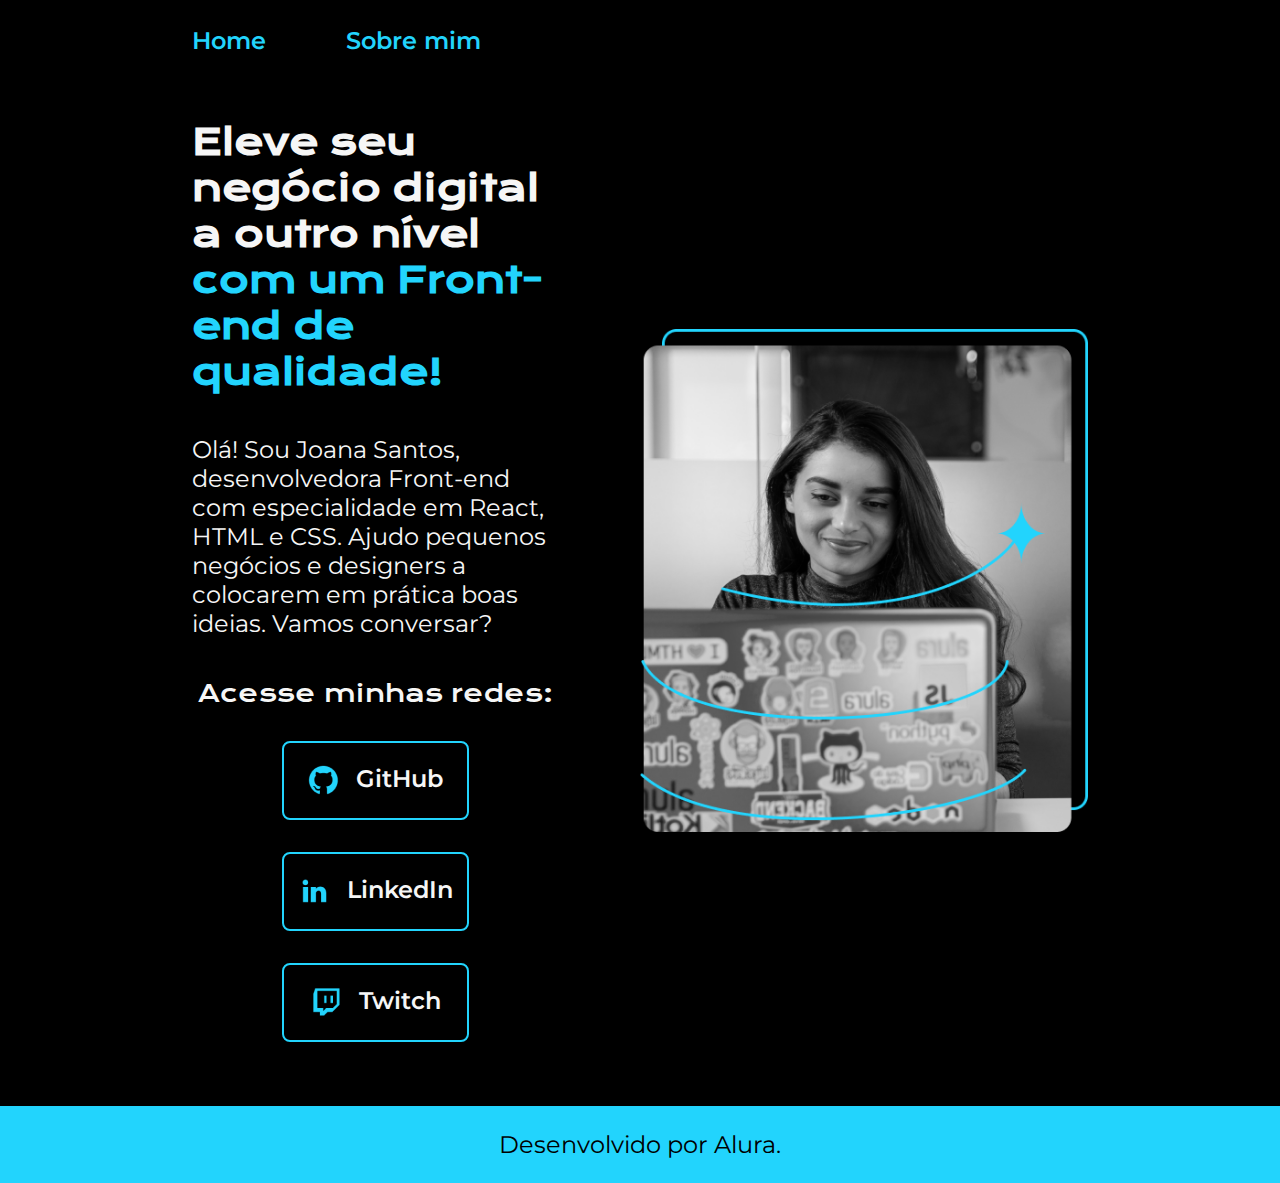
<file: index.html>
<!DOCTYPE html>
<html lang="pt-br">
<head>
    <meta charset="UTF-8">
    <meta name="viewport" content="width=device-width, initial-scale=1.0">
    <title>Portfolio</title>
    <link rel="stylesheet" href="./styles/style.css">
</head>
<body>
    <header class="cabecalho">
        <nav class="cabecalho__menu">
            <a class="cabecalho__menu__link" href="index.html">Home</a>
            <a class="cabecalho__menu__link" href="about.html">Sobre mim</a>
        </nav>
    </header>
    <main class="apresentacao">
        <section class="apresentacao__conteudo">    
            <h1 class="apresentacao__conteudo__titulo">Eleve seu negócio digital a outro nível <strong class="titulo-destaque">com um Front-end de qualidade!</strong> </h1>
            <p class="apresentacao__conteudo__texto">Olá! Sou Joana Santos, desenvolvedora Front-end com especialidade em React, HTML e CSS. Ajudo pequenos negócios e designers a colocarem em prática boas ideias. Vamos conversar?</p>
            <div class="apresentacao__links">
                <h2 class="apresentacao__links__subtitulo">Acesse minhas redes:</h2>
                <a class="apresentacao__links__navegacao" href="http//github.com">
                    <img src="./assets/github.png">
                    GitHub</a>
                <a class="apresentacao__links__navegacao" href="http//linkedin.com">
                    <img src="./assets/linkedin.png">
                    LinkedIn</a>
                <a class="apresentacao__links__navegacao" href="http//twitch.com">
                    <img src="./assets/twitch.png">
                    Twitch</a>
            </div>
        </section>
        <img class="apresentacao__imagem" src="./assets/Imagem.png" alt="Foto da Joana Santos programando">  
    </main>
    <footer class="rodape">
        <p>Desenvolvido por Alura.</p>
    </footer>
</body>
</html>
</file>
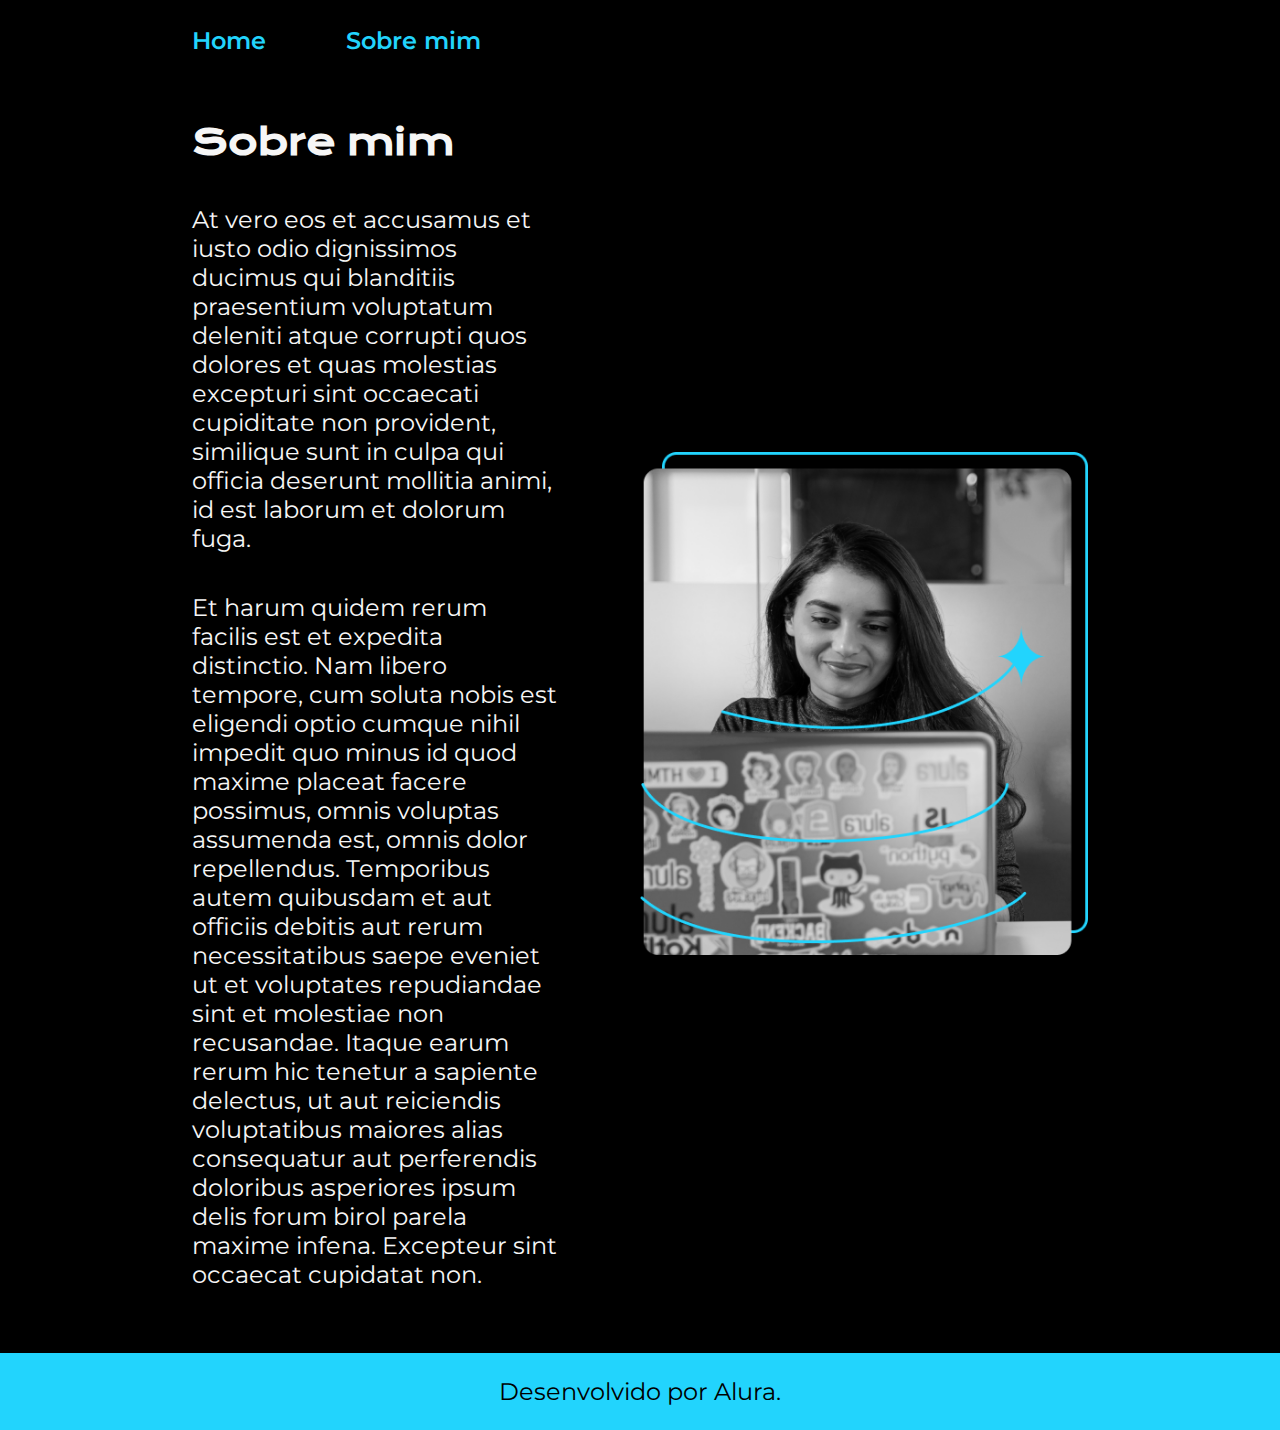
<file: about.html>
<!DOCTYPE html>
<html lang="pt-br">
<head>
    <meta charset="UTF-8">
    <meta name="viewport" content="width=device-width, initial-scale=1.0">
    <title>Sobre mim</title>
    <link rel="stylesheet" href="./styles/style.css">
</head>
<body>
    <header class="cabecalho">
        <nav class="cabecalho__menu">
            <a class="cabecalho__menu__link" href="index.html">Home</a>
            <a class="cabecalho__menu__link" href="about.html">Sobre mim</a>
        </nav>
    </header>
    
    <main class="apresentacao">
        <section class="apresentacao__conteudo">
            <h1 class="apresentacao__conteudo__titulo">Sobre mim</h1>
            <p class="apresentacao__conteudo__texto">At vero eos et accusamus et iusto odio dignissimos ducimus qui blanditiis praesentium voluptatum deleniti atque corrupti quos dolores et quas molestias excepturi sint occaecati cupiditate non provident, similique sunt in culpa qui officia deserunt mollitia animi, id est laborum et dolorum fuga.</p>
            <p class="apresentacao__conteudo__texto">Et harum quidem rerum facilis est et expedita distinctio. Nam libero tempore, cum soluta nobis est eligendi optio cumque nihil impedit quo minus id quod maxime placeat facere possimus, omnis voluptas assumenda est, omnis dolor repellendus. Temporibus autem quibusdam et aut officiis debitis aut rerum necessitatibus saepe eveniet ut et voluptates repudiandae sint et molestiae non recusandae. Itaque earum rerum hic tenetur a sapiente delectus, ut aut reiciendis voluptatibus maiores alias consequatur aut perferendis doloribus asperiores ipsum delis forum birol parela maxime infena. Excepteur sint occaecat cupidatat non.</p>
        </section>
        <img class="apresentacao__imagem"src="./assets/Imagem.png" alt="Foto da Joana Santos programando">
    </main>
    
    <footer class="rodape">
        <p>Desenvolvido por Alura.</p>
    </footer>
</body>
</html>
</file>
<file: styles/style.css>
@import url('https://fonts.googleapis.com/css2?family=Krona+One&family=Montserrat:wght@400;600&display=swap');

:root {
   --cor-primaria: #000000;
   --cor-secundaria: #f6f6f6;
   --cor-terciaria: #22d4fd;
   --cor-hover:#272727; 

   --fonte-principal: 'Krona one', sans-serif;
   --fonte-secundaria: 'Montserrat', sans-serif; 
}

* {
    margin: 0;
    padding: 0;
}

body {
       box-sizing: border-box;
    background-color: var(--cor-primaria); 
    color: var(--cor-secundaria);
}

.cabecalho {
    padding: 2% 0 0 15%;
}

.cabecalho__menu {
    display: flex;
    gap: 80px;
}

.cabecalho__menu__link {
    font-family: var(--fonte-secundaria);
    font-size: 1.5rem;
    font-weight: 600;
    color: var(--cor-terciaria);
    text-decoration: none;
}

.titulo-destaque {
    color: var(--cor-terciaria);
}

.apresentacao {
    padding: 5% 15%;
    display: flex;
    align-items: center;
    justify-content: space-between;
    gap: 82px;
}   

.apresentacao__conteudo {
    width: 50%; 
    display: flex;  
    flex-direction: column;
    gap: 40px;
}

.apresentacao__conteudo__titulo {
    font-size: 2.25rem;
    font-family: var(--fonte-principal);
}

.apresentacao__conteudo__texto {
    font-size: 1.5rem;
    font-family: var(--fonte-secundaria);    
}

.apresentacao__links {
    display: flex;
    flex-direction: column;
    align-items: center;
    justify-content: space-between; 
    gap: 32px;
}

.apresentacao__links__subtitulo {
    font-family: var(--fonte-principal);
    font-weight: 400;
    font-size: 1.5rem;
}
.apresentacao__links__navegacao {
    display: flex;
    justify-content: center;
    gap: 16px;
    border: 2px solid var(--cor-terciaria);
    width: 50%;
    text-align: center;
    border-radius: 8px;
    font-size: 1.5rem;
    font-weight: 600;
    padding: 21.5px 0;
    text-decoration: none;
    color: var(--cor-secundaria);
    font-family: var(--fonte-secundaria);    
}

.apresentacao__links__link:hover {
    background-color: var(--cor-hover);
}

.apresentacao__imagem {
    width: 50%;
}

.rodape {
    padding: 24px;
    color: var(--cor-primaria);
    background-color: var(--cor-terciaria);
    text-align: center;
    font-family: var(--fonte-secundaria);
    font-size: 1.5rem;
    font-weight: 400;
}

@media (max-width: 1200px) {
    .cabecalho {
        padding: 10%;
    }

    .cabecalho__menu {
        justify-content: center;
    }

    .apresentacao {
        flex-direction: column-reverse;
        padding: 5%;
    }
   
    .apresentacao__conteudo {
        width: auto;
    }
}
</file>
